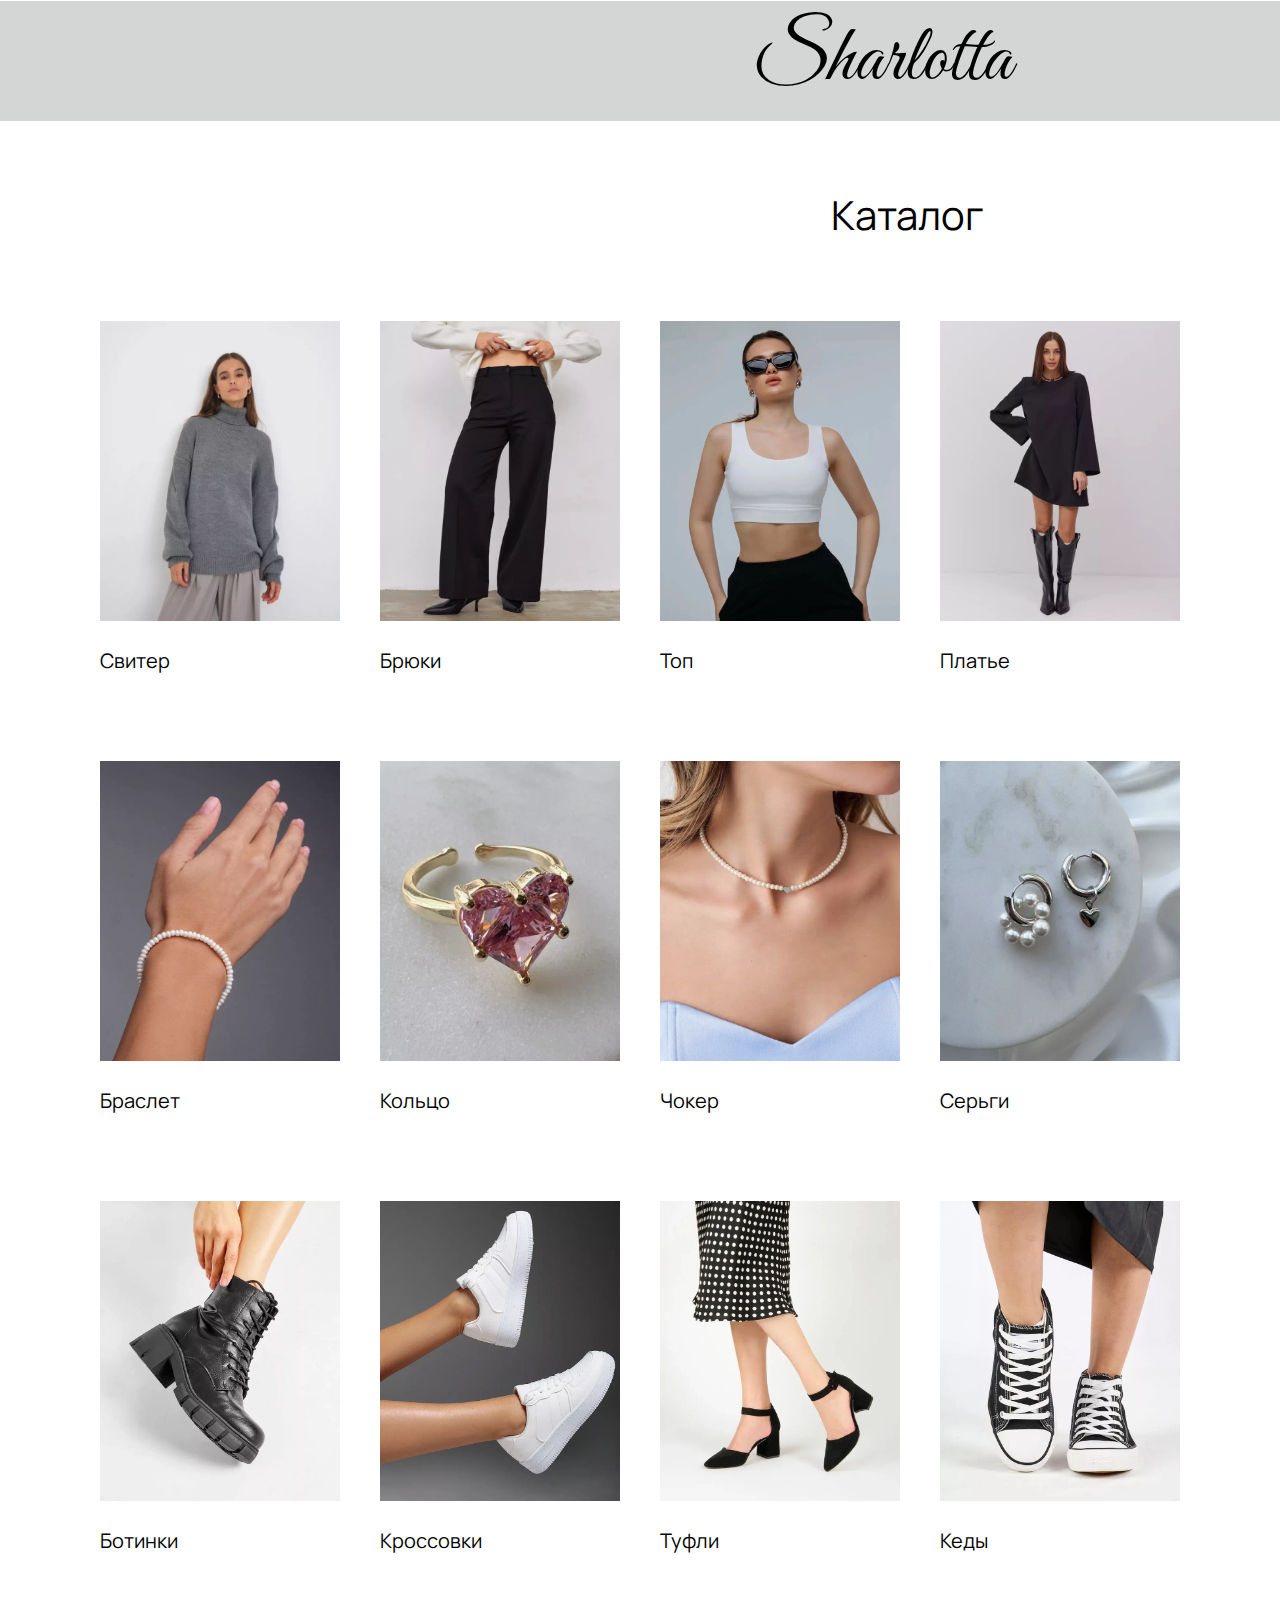
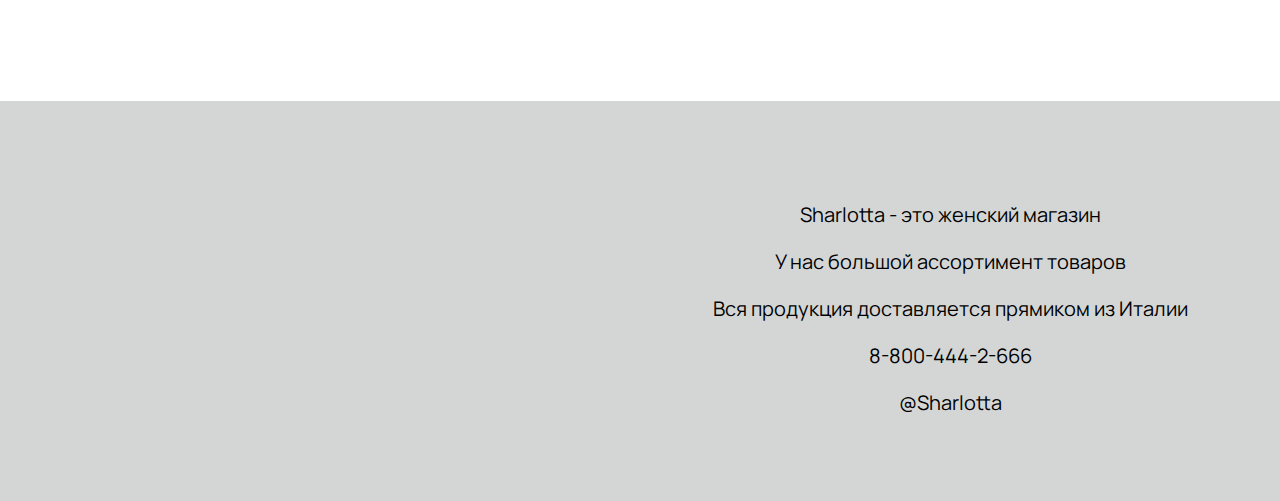
<file: index.html>
<!DOCTYPE html>
<html lang="ru">
<head>
    <meta charset="UTF-8">
    <title>shop</title>
    <link rel="stylesheet" href="style.css">
    <link rel="preconnect" href="https://fonts.googleapis.com">
<link rel="preconnect" href="https://fonts.gstatic.com" crossorigin>
<link href="https://fonts.googleapis.com/css2?family=Manrope&display=swap" rel="stylesheet">

<link href="https://fonts.googleapis.com/css2?family=Great+Vibes&family=Manrope&display=swap" rel="stylesheet">

</head>
<body>
    <div class="hd">
        <h class="hd1">Sharlotta</h>
        <div class="hd2">
            <a href=""><img class = "img1" src="img/poisk.png"></a>
            <a href=""><img class = "img2" src= "img/korzina.png"></a>
            <a href="avtor.html"><img class = "img3" src="img/user.png"></a>
        </div>
    <div class="p1"><p>Каталог</p></div>
    </div>
    <div class="container">
        <div class="a">
         <img class = "img4" src = "img/свитер.png"> 
         <p>Свитер</p>
        </div>

        <div class="b">
         <img class = "img5" src = "img/брюки.png"> 
         <p>Брюки</p>
        </div>

        <div class="c">
         <img class = "img6" src = "img/топ.jpeg"> 
         <p>Топ</p>
        </div>

        <div class="d">
        <img class = "img7" src = "img/платье.png"> 
        <p>Платье</p>
        </div>

        <div class="f">
        <img class = "img8" src = "img/браслет.png"> 
        <p>Браслет</p>
        </div>

        <div class="g">
            <img class = "img9" src = "img/кольцо.png"> 
            <p>Кольцо</p>
        </div>

        <div class="h">
            <img class = "img10" src = "img/кулон.png"> 
            <p>Чокер</p>
        </div>

        <div class="l">
        <img class = "img11" src = "img/серьги.png">
        <p>Серьги</p>
        </div>

        <div class="m">
        <img class = "img12" src = "img/ботинки.jpeg"> 
        <p>Ботинки</p>
        </div>

        <div class="n">
        <img class = "img13" src = "img/кроссы.jpeg"> 
        <p>Кроссовки</p>
        </div>

        <div class="s">
        <img class = "img14" src = "img/туфли.jpeg"> 
        <p>Туфли</p>
        </div>

        <div class="t">
        <img class = "img15" src = "img/кеды.jpeg"> 
        <p>Кеды</p>
        </div>
      </div>
      <div class="niz">
        <div class="konez">
        <p class="p11">Sharlotta - это женский магазин</p>
        <p class="p12">У нас большой ассортимент товаров</p>
        <p class="p13">Вся продукция доставляется прямиком из Италии</p>
        <p class="p14">8-800-444-2-666</p> 
        <p class="p15"> @Sharlotta</p> 
         </div>
      </div>
</body>
</html>
</file>
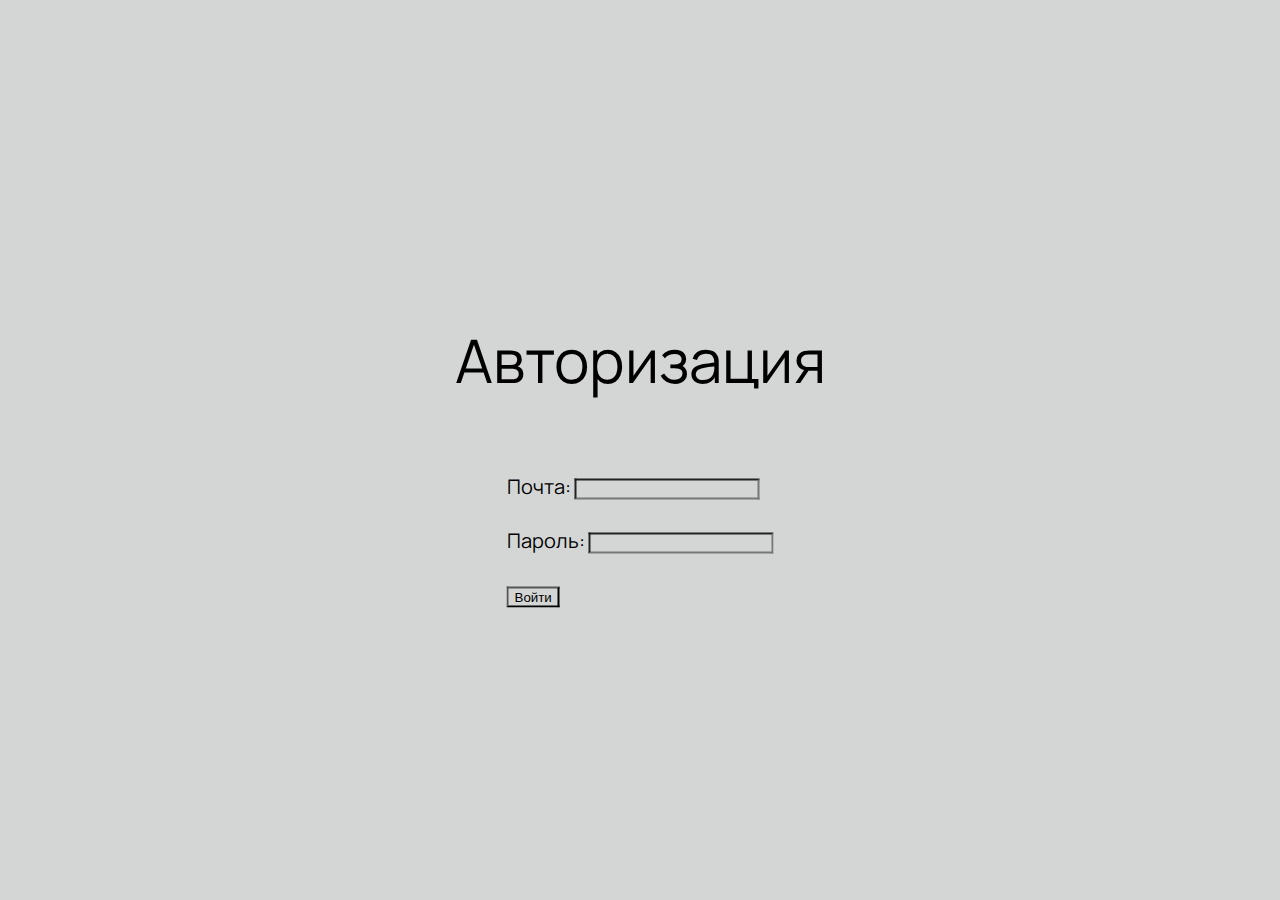
<file: avtor.html>
<!DOCTYPE html>
<html lang="ru">
<head>
    <meta charset="UTF-8">
    <title>Avtorizatsia </title>
    <meta name="viewport" content="width=device-width, initial-scale=1">
    <link rel="stylesheet" href="avtor.css">
    <link rel="preconnect" href="https://fonts.googleapis.com">
    <link rel="preconnect" href="https://fonts.gstatic.com" crossorigin>
    <link href="https://fonts.googleapis.com/css2?family=Manrope&display=swap" rel="stylesheet">
    
    <link href="https://fonts.googleapis.com/css2?family=Great+Vibes&family=Manrope&display=swap" rel="stylesheet">

    
</head>
<body>
    <div class="cont">
        <div class="avtor">
            <h>Авторизация</h>
        </div>
        <div class="me">
        <form id="userForm">
            <label for="username">Почта:</label>
            <input type="text" id="username" 
            name = "username" required><br><br>

            <label 
            for="password">Пароль:</label>
            <input type="password" id="password" 
            name = "password" required><br><br>
            <button type="button" onclick="login()">Войти</button>
        </div>
        </form>
    </div>

    <script>
        var request = indexedDB.open('userdb', 1);
        var db;

        request.onupgradeneeded = function(event) {
            var database = event.target.result;
            var objectStore = database.createObjectStore('users', { keyPath: 'id', autoIncrement:true });
            objectStore.createIndex('username', 'username', { unique: true });
            objectStore.createIndex('password', 'password', { unique: false });
        };

        request.onsuccess = function(event) {
            db = event.target.result;
        };

        request.onerror = function(event) {
            alert('IndexedDB error: ' + event.target.errorCode);
        };

        function login() {
            var username = document.getElementById('username').value;
            var password = document.getElementById('password').value;

            var transaction = db.transaction(['users'], 'readwrite');
            var objectStore = transaction.objectStore('users');
            var index = objectStore.index('username');

            var request = index.get(username);

            request.onsuccess = function(event) {
                var user = event.target.result;
                if (user) {
                    if (user.password === password) {
                        alert('Вы успешно авторизовались');
                        window.location.href = 'index.html';
                    } else {
                        alert('Пароль неверный');
                    }
                } else {
                    var addUserRequest = objectStore.add({ username: username, password: password });
                    addUserRequest.onsuccess = function() {
                        alert('Вы успешно зарегистрировались');
                        window.location.href = 'index.html';
                    };
                }
            };
        }
    </script>
</body>
</html>
    
</body>
</html>
</file>
<file: style.css>
.hd{
    margin-top: -7px;
    margin-left: -8px;
    margin-right: 10px;
    padding: 10px;
    width: 1895px;
    height: 100px;
    background-color: rgb(212, 214, 214);
    text-align: center;
}
.hd1{
    font-size: 80px;
    font-family: 'Great Vibes', cursive;
    margin-left: -150px;

    
}
.hd2{
    text-align: end;
    margin-top: -75px;
    margin-right: 50px;
    
}

.img1{
    width: 32px;
    height: 32px; 
}
.img2{
    width: 32px;
    height: 32px; 
}
.img3{
    width: 32px;
    height: 32px;  
}

.container { display: grid;
    grid-template-columns: 240px 240px 240px 240px;
    grid-template-rows: 300px 300px 300px;
    gap: 140px 40px;
    grid-auto-flow: row;
    grid-template-areas:
      "a b c d"
      "f g h l"
      "m n s t";
    justify-content: center; 
    margin-top: 200px;
    font-family: 'Manrope', sans-serif;
    font-size: 20px;

  }
  .p1 {
    font-size:40px;
    text-align: center;
    margin-top: 100px;
    margin-right: 100px;
    font-family: 'Manrope', sans-serif;
    position: relative;
    top: 15px;  


  }
  .container img{
    width: 240px;
    height: 300px;
  }
  
  .niz{
    width: 1900px;
    height: 400px;
    background-color: rgb(212, 214, 214);
    position: relative;
    top: 180px; 
    margin-left: -8px;
    text-align: center
  }
  .konez{
    position: relative;
    top: 100px;  
    font-size: 20px;
    font-family: 'Manrope', sans-serif;
  }
</file>
<file: avtor.css>
*{
    background-color: rgb(212, 214, 214);
}
.cont { position: relative;
}  
.avtor{
    font-size: 60px;
    font-family: 'Manrope', sans-serif;
    position: fixed;
    top: 40%;
    left: 50%;
    margin-right: -50%;
    transform: translate(-50%, -50%)
    

}
.me{
    font-family: 'Manrope', sans-serif;
    font-size: 20px;
    position: fixed;
    top: 60%;
    left: 50%;
    margin-right: -50%;
    transform: translate(-50%, -50%)
}
</file>
